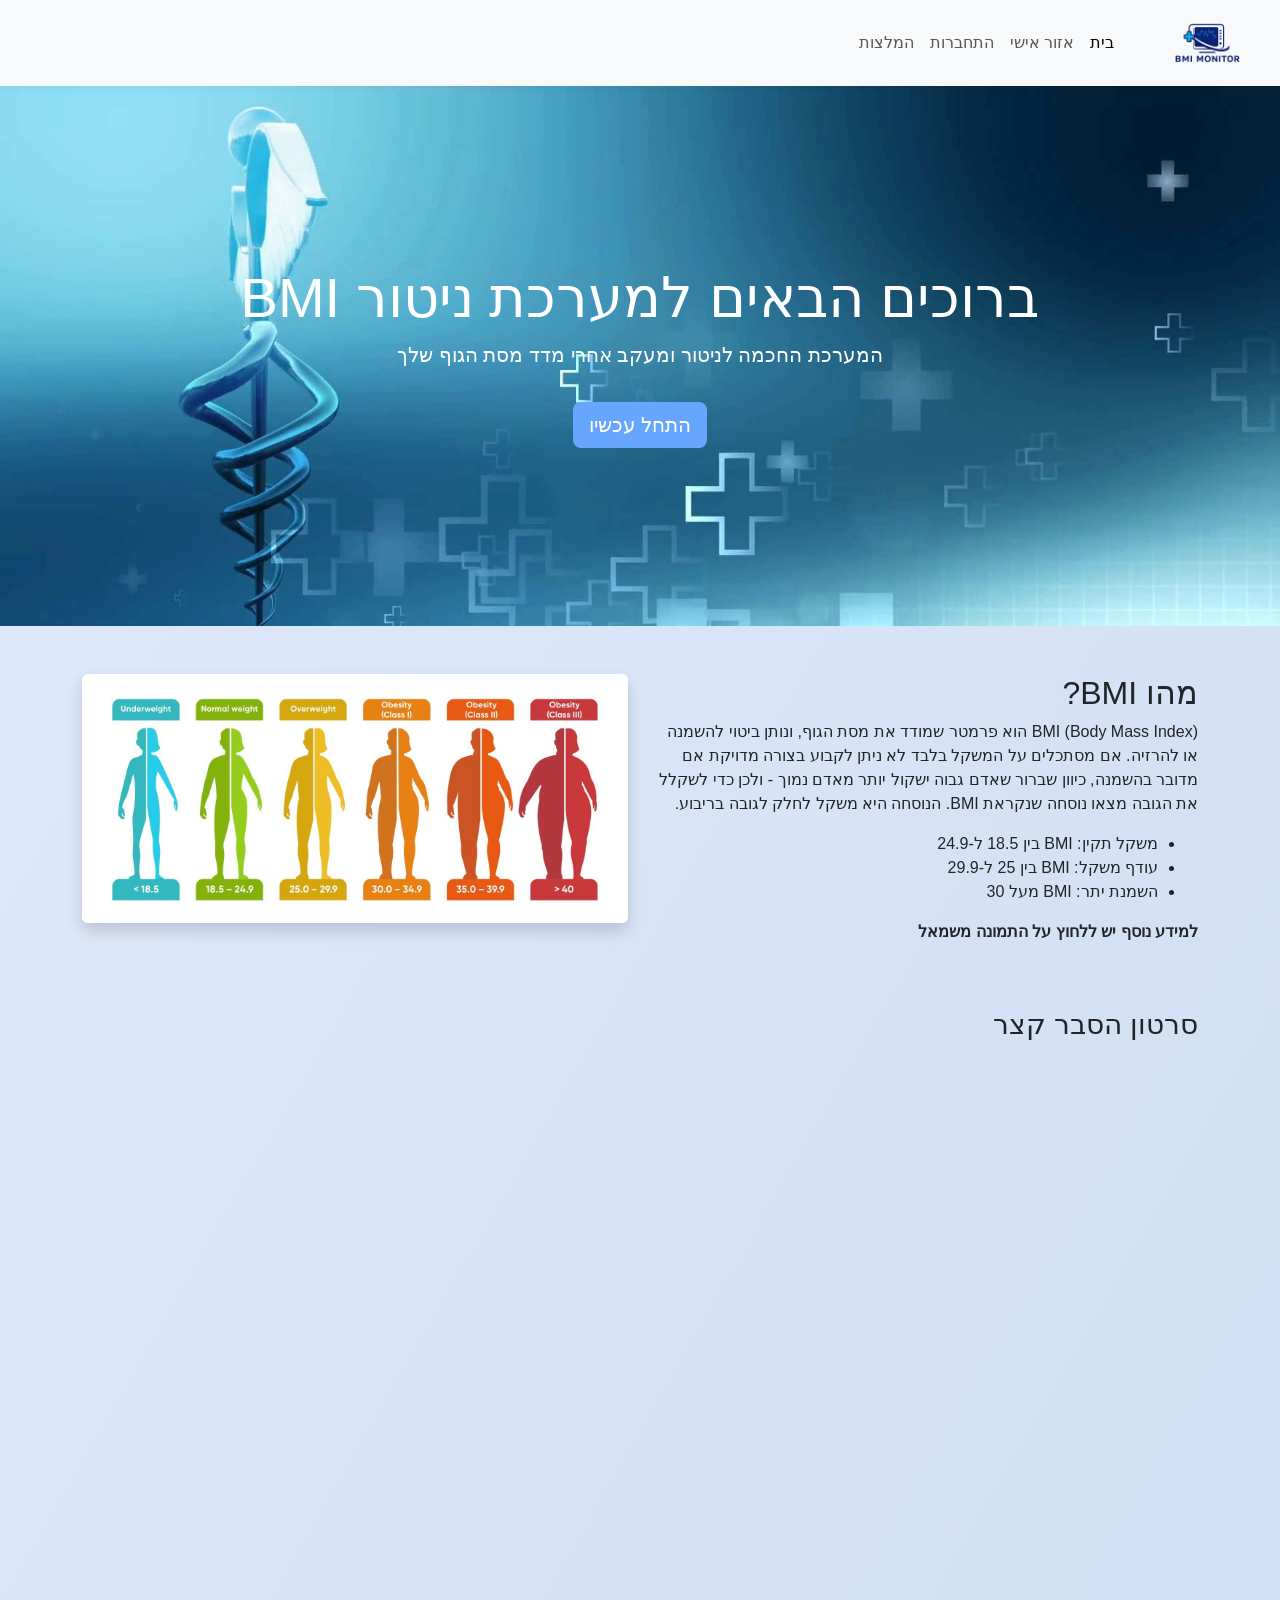
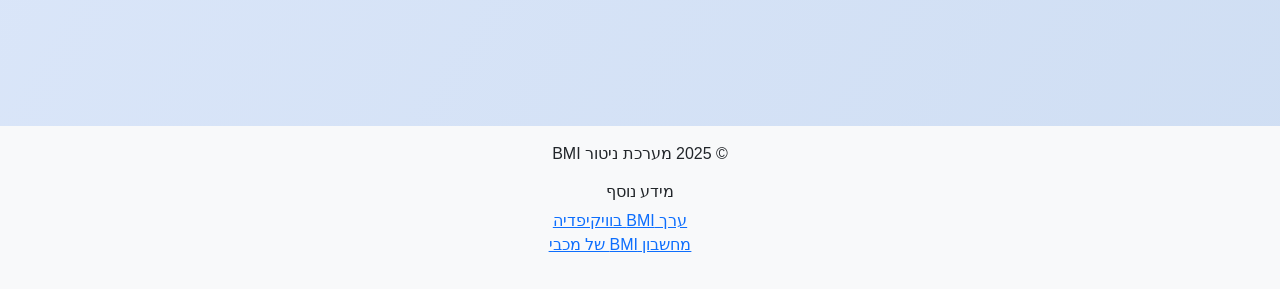
<file: index.html>
<!DOCTYPE html>
<html lang="he">

<head>
    <meta charset="UTF-8">
    <meta name="viewport" content="width=device-width, initial-scale=1.0">
    <title>מערכת ניטור BMI - בית</title>
    <link rel="stylesheet" href="https://cdn.jsdelivr.net/npm/bootstrap@5.3.0/dist/css/bootstrap.min.css">
    <link rel="stylesheet" href="style.css">
    
</head>

<body>
    <nav class="navbar navbar-expand-lg navbar-light bg-light">
        <div class="container-fluid">
            <a class="navbar-brand" href="index.html"><img src="img/icon5.png" alt="לוגו" height="60"></a>
            <button class="navbar-toggler" type="button" data-bs-toggle="collapse" data-bs-target="#navbarNav"
                aria-controls="navbarNav" aria-expanded="false" aria-label="Toggle navigation">
                <span class="navbar-toggler-icon"></span>
            </button>
            <div class="collapse navbar-collapse" id="navbarNav">
                <ul class="navbar-nav ms-auto">
                    <li class="nav-item"><a class="nav-link active" href="index.html">בית</a></li>
                    <li class="nav-item"><a class="nav-link" href="personalBMI.html">אזור אישי</a></li>
                    <li class="nav-item"><a class="nav-link" href="login.html">התחברות</a></li>
                      <li class="nav-item"><a class="nav-link" href="gallery.html">המלצות</a></li>
                </ul>
            </div>
        </div>
    </nav>
    <header class="hero text-center text-white d-flex align-items-center justify-content-center"
        style="background-image:url('img/img3.jpg');height:60vh;;background-size:cover;">
        <div>
            <h1 class="display-4 animate__animated animate__fadeInDown">ברוכים הבאים למערכת ניטור BMI</h1>
            <p class="lead animate__animated animate__fadeInUp">המערכת החכמה לניטור ומעקב אחרי מדד מסת הגוף שלך</p>
            <a href="login.html" class="btn btn-primary btn-lg mt-3">התחל עכשיו</a>
        </div>
    </header>
    <section class="container my-5">
        <div class="row">
            <div class="col-md-6">
                <h2>מהו BMI?</h2>
                <p>BMI (Body Mass Index) הוא פרמטר שמודד את מסת הגוף, ונותן ביטוי להשמנה או להרזיה.

                    אם מסתכלים על המשקל בלבד לא ניתן לקבוע בצורה מדויקת אם מדובר בהשמנה, כיוון שברור שאדם גבוה ישקול
                    יותר מאדם נמוך - ולכן כדי לשקלל את הגובה מצאו נוסחה שנקראת BMI. הנוסחה היא משקל לחלק לגובה בריבוע.
                </p>
                <ul>
                    <li>משקל תקין: BMI בין 18.5 ל-24.9</li>
                    <li>עודף משקל: BMI בין 25 ל-29.9</li>
                    <li>השמנת יתר: BMI מעל 30</li>
                </ul>
                <p><b>למידע נוסף יש ללחוץ על התמונה משמאל</b></p>
            </div>
            <div class="col-md-6">
               <a href="https://www.clalit.co.il/he/lifestyle/nutrition/Pages/why_use_bmi.aspx#1" target="_blank"><img src="img/img4.jpg" alt="BMI" class="img-fluid rounded shadow"></a>
            </div>
        </div>
    </section>
    <section class="container my-5">
        <h3>סרטון הסבר קצר</h3>
        <div class="ratio ratio-16x9">
            <iframe width="560" height="315" src="https://www.youtube.com/embed/_OLKPpCo310"
                title="סרטון הסבר על BMI" frameborder="0"
                allow="accelerometer; autoplay; clipboard-write; encrypted-media; gyroscope; picture-in-picture"
                allowfullscreen>
            </iframe>
        </div>
    </section>
        <footer class="bg-light text-center py-3 mt-5">
            <div class="container">
                <p>© 2025 מערכת ניטור BMI </p>
                <h6 class="mt-3">מידע נוסף</h6>
                <ul class="list-unstyled">
                    <li><a href="https://he.wikipedia.org/wiki/%D7%9E%D7%93%D7%93_%D7%9E%D7%A1%D7%AA_%D7%92%D7%95%D7%A3" target="_blank">ערך BMI בוויקיפדיה</a></li>
                    <li><a href="https://www.maccabi4u.co.il/maccabi_circles/healthy-and-tasty/bmi_calculator/" target="_blank">מחשבון BMI של מכבי</a></li>
                </ul>
            </div>
        </footer>
    <script src="https://cdn.jsdelivr.net/npm/bootstrap@5.3.0/dist/js/bootstrap.bundle.min.js"></script>
</body>

</html>
</file>
<file: style.css>
body {
  direction: rtl;
  font-family: 'Segoe UI', Arial, sans-serif;
  background: linear-gradient(120deg, #e0eafc 0%, #cfdef3 100%);
  min-height: 100vh;
}
.hero {
  background: linear-gradient(120deg, #89f7fe 0%, #66a6ff 100%);
  min-height: 60vh;
}
nav.navbar {
  box-shadow: 0 2px 8px rgba(0,0,0,0.05);
}
footer {
  background: #f8f9fa;
}
.table {
  background: #fff;
}
.btn-primary {
  background: #66a6ff;
  border: none;
}
.btn-primary:hover {
  background: #89f7fe;
}
.animate__animated {
  animation-duration: 1.2s;
  animation-fill-mode: both;
}
.animate__fadeInDown {
  animation-name: fadeInDown;
}
.animate__fadeInUp {
  animation-name: fadeInUp;
}
@keyframes fadeInDown {
  from { opacity: 0; transform: translateY(-30px); }
  to { opacity: 1; transform: none; }
}
@keyframes fadeInUp {
  from { opacity: 0; transform: translateY(30px); }
  to { opacity: 1; transform: none; }
}
</file>
